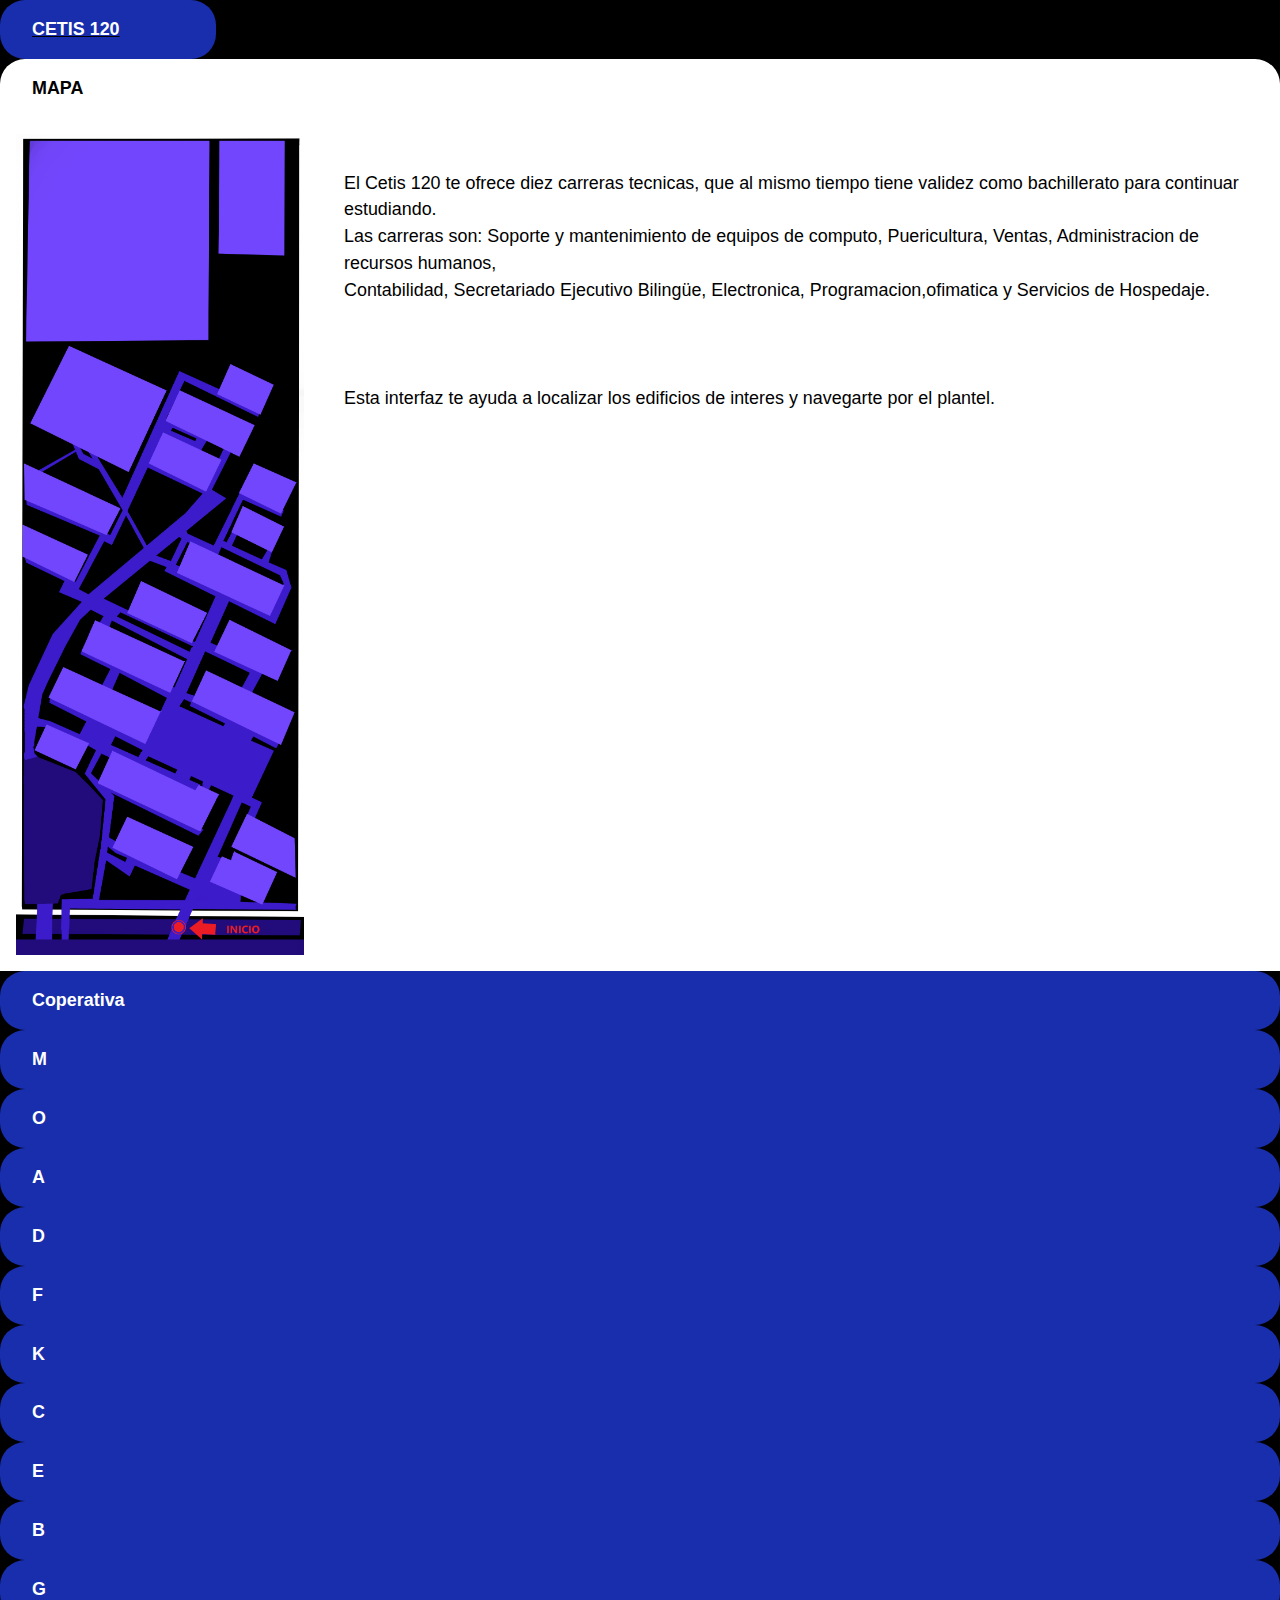
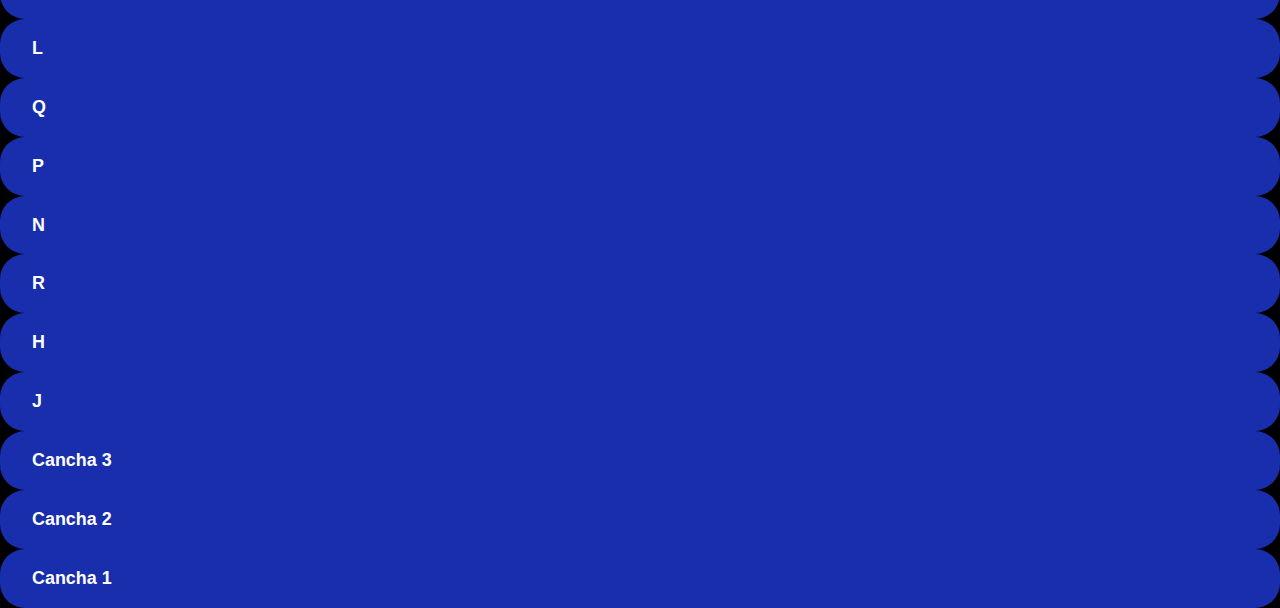
<file: indexn.html>
<!DOCTYPE html>
<html>
 
<head>
  <meta charset="UTF-8">
  <title>MAPA CETIS120 </title>
  <link rel="stylesheet" href="stylen.css">
 
  
</head>
 
<body>
  <div class="tabs">

    <a href="index.html"><label>CETIS 120</label></a>
    
  <input type="radio" name="tabs" id="1" checked="checked">
  <label for="1">MAPA</label>
  <div class="tab">
    <div class="aligned">
      <img src="trab1.png" alt="Nature" class="responsive" width="400" height="1200">
      <ul><p>El Cetis 120 te ofrece diez carreras tecnicas, que al mismo tiempo tiene validez como bachillerato para continuar estudiando.<br>Las carreras son: Soporte y mantenimiento de equipos de computo, Puericultura, Ventas, Administracion de recursos humanos,<br> Contabilidad, Secretariado Ejecutivo Bilingüe, Electronica, Programacion,ofimatica y  Servicios de Hospedaje.<br><br><br><br>Esta interfaz te ayuda a localizar los edificios de interes y navegarte por el plantel.</p>
      </ul></div>
    </div>
  
  <input type="radio" name="tabs" id="2">
  <label for="2">Coperativa</label>
  <div class="tab">
    <div class="aligned">
      <img src="e20.png" alt="Nature" class="responsive" width="400" height="1200">
      <ul><p>* Coperativa<br><br>Establecimiento de hosteleria donde se sirven aperitivos, bebidas y comidas,</p></ul></div>
  </div>
  
  <input type="radio" name="tabs" id="3">
  <label for="3">M</label>
  <div class="tab">
    <div class="aligned">
      <img src="e19.png" alt="Nature" class="responsive" width="400" height="1200">
      <ul><p>* Biblioteca</p></ul></div>
  </div>

  <input type="radio" name="tabs" id="4">
  <label for="4">O</label>
  <div class="tab">
    <div class="aligned">
      <img src="e21.png" alt="Nature" class="responsive" width="400" height="1200">
      <ul><p>* Contraloria<br>* Direccion</p></ul></div>
  </div> 
  
  <input type="radio" name="tabs" id="5">
  <label for="5">A</label>
  <div class="tab">
    <div class="aligned">
      <img src="e18.png" alt="Nature" class="responsive" width="400" height="1200">
      <ul><p>* Docentes<br>* Subdireccion<br>* Laboratorio C<br>* Aula Audiovisual</p></ul></div>
  </div> 
  
  <input type="radio" name="tabs" id="6">
  <label for="6">D</label>
  <div class="tab">
    <div class="aligned">
      <img src="e15.png" alt="Nature" class="responsive" width="400" height="1200">
      <ul><p>* Aula 1<br>* Aula 2<br>* Aula 3<br>* Aula 4<br>* Laboratorio A<br>* Laboratorio B<br>* Sala de maestros</p></ul></div>
  </div> 
  
  <input type="radio" name="tabs" id="7">
  <label for="7">F</label>
  <div class="tab">
    <div class="aligned">
      <img src="e13.png" alt="Nature" class="responsive" width="400" height="1200">
      <ul><p>* Aulas Hospedaje</p></ul></div>
  </div> 
  
  <input type="radio" name="tabs" id="8">
  <label for="8">K</label>
  <div class="tab">
    <div class="aligned">
      <img src="e17.png" alt="Nature" class="responsive" width="400" height="1200">
      <ul><p>* Laboratorio Electronica 1<br>* Laboratorio Electronica 2</p></ul></div>
  </div> 

  <input type="radio" name="tabs" id="9">
  <label for="9">C</label>
  <div class="tab">
    <div class="aligned">
      <img src="e16.png" alt="Nature" class="responsive" width="400" height="1200">
      <ul><p>* Aula 5<br>* Aula 6<br>* Aula 7<br>* Aula 8<br>* Aula 9<br>* Baños</p></ul></div>
  </div> 

  <input type="radio" name="tabs" id="10">
  <label for="10">E</label>
  <div class="tab">
    <div class="aligned">
      <img src="e14.png" alt="Nature" class="responsive" width="400" height="1200">
      <ul><p>* Aula 10<br>* Aula 11<br>* Aula 12<br>* Aula 13<br>* Aula 14<br>* Aula 15<br>* Aula 16<br>* Enfermeria<br>* Papeleria</p></ul></div>
  </div> 

  <input type="radio" name="tabs" id="11">
  <label for="11">B</label>
  <div class="tab">
    <div class="aligned">
      <img src="e12.png" alt="Nature" class="responsive" width="400" height="1200">
      <ul><p>* Laboratorio D<br>* Aula 17<br>* Ludologia</p></ul></div>
  </div> 
  
  <input type="radio" name="tabs" id="12">
  <label for="12">G</label>
  <div class="tab">
    <div class="aligned">
      <img src="e9.png" alt="Nature" class="responsive" width="400" height="1200">
      <ul><p>* Laboratorio Quimica<br>* Laboratorio Fisica<br>* Laboratorio Biologia</p></ul></div>
  </div> 
  
  <input type="radio" name="tabs" id="13">
  <label for="13">L</label>
  <div class="tab">
    <div class="aligned">
      <img src="e8.png" alt="Nature" class="responsive" width="400" height="1200">
      <ul><p>* Aula 23<br>* Aula 24</p></ul></div>
  </div> 
  
  <input type="radio" name="tabs" id="14">
  <label for="14">Q</label>
  <div class="tab">
    <div class="aligned">
      <img src="e7.png" alt="Nature" class="responsive" width="400" height="1200">
      <ul><p>* Aulas Puericultura</p></ul></div>
  </div> 
  
  <input type="radio" name="tabs" id="15">
  <label for="15">P</label>
  <div class="tab">
    <div class="aligned">
      <img src="e6.png" alt="Nature" class="responsive" width="400" height="1200">
      <ul><p>* Laboratorio Contabilidad</p></ul></div>
  </div> 
  
  <input type="radio" name="tabs" id="16">
  <label for="16">N</label>
  <div class="tab">
    <div class="aligned">
      <img src="e5.png" alt="Nature" class="responsive" width="400" height="1200">
      <ul><p>* Aula 25<br>* Aula 26<br>* Laboratorio Ingles</p></ul></div>
  </div> 
  
  <input type="radio" name="tabs" id="17">
  <label for="17">R</label>
  <div class="tab">
    <div class="aligned">
      <img src="e4.png" alt="Nature" class="responsive" width="400" height="1200">
      <ul><p>* Aula Lectura</p></ul></div>
  </div> 
  
  <input type="radio" name="tabs" id="18">
  <label for="18">H</label>
  <div class="tab">
    <div class="aligned">
      <img src="e11.png" alt="Nature" class="responsive" width="400" height="1200">
      <ul><p>* Baños<br>* Aula Secretariado Bilingüe</p></ul></div>
  </div> 
  
  <input type="radio" name="tabs" id="19">
  <label for="19">J</label>
  <div class="tab">
    <div class="aligned">
      <img src="e10.png" alt="Nature" class="responsive" width="400" height="1200">
      <ul><p>* Aula 19<br>* Aula 20<br>* Aula 21<br>* Aula 22</p></ul></div>
  </div> 
  
  <input type="radio" name="tabs" id="20">
  <label for="20">Cancha 3</label>
  <div class="tab">
    <div class="aligned">
      <img src="e3.png" alt="Nature" class="responsive" width="400" height="1200">
      <ul><p>* Canchas de basketball y volleyball</p></ul></div>
  </div> 
  
  <input type="radio" name="tabs" id="21">
  <label for="21">Cancha 2</label>
  <div class="tab">
    <div class="aligned">
      <img src="e2.png" alt="Nature" class="responsive" width="400" height="1200">
      <ul><p>* Canchas de futbol chica</p></ul></div>
  </div> 
    
  <input type="radio" name="tabs" id="22">
  <label for="22">Cancha 1</label>
  <div class="tab">
    <div class="aligned">
      <img src="e1.png" alt="Nature" class="responsive" width="400" height="1200">
      <ul><p>* Canchas de futbol grande</p></ul></div>
  </div> 
    
</div>
</body>
</html>
<!--https://motopor1111.github.io/cv_luis_Eric_sanchez_Ruiz/ -->
</file>
<file: stylen.css>
.tabs {
    display: flex;
    flex-wrap: wrap;
  }
  
  .tabs label {
    border-top-left-radius: 25px;
    border-top-right-radius: 25px;
    order: 1;
    display: block;
    padding: 1rem 2rem;
    cursor: pointer;
    background:  #182eac;
    font-weight: bold;
    color:#fff;
    transition: 0.3s;
  }
  
  .tabs label:hover{
    transform: translateY(10px);
    background-color: #fff;
  } 

  .tabs .tab {
    order: 99;
    flex-grow: 1;
    width: 100%;
    display: none;
    padding: 1rem;
    background: #fff;
  }
  
  .tabs input[type="radio"] {
    display: none;
  }
  
  .tabs input[type="radio"]:checked + label {
    background: #fff;
    color:rgb(0, 0, 0);
    border-bottom-left-radius: 0px;
    border-bottom-right-radius: 0px;
  }
  
  .tabs input[type="radio"]:checked + label + .tab {
    display: block;
  }
  
  @media (max-width: 90em) {
    .tabs .tab,
    .tabs label {
      order: initial;
      border-top: 40px;
    }
  
    .tabs label {
      width: 100%;
      margin-right: 0;
      border-radius: 25px;
    }
  }
  
  body {
    background: rgb(0, 0, 0);
    box-sizing: border-box;
    font-family: "HelveticaNeue-Light", "Helvetica Neue Light", "Helvetica Neue", Helvetica, Arial, "Lucida Grande", sans-serif;
    font-weight: 300;
    line-height: 1.5;
    margin: 0 auto;
    font-size: 112%;
    color: rgb(0, 0, 0);
  }

  .responsive {
    max-width: 32vh;
    height: auto;
  }

  .aligned {
    display: flex;
}
  
span {
    padding: 10px;
}

.boxed {
  border: 1px solid green ;
}

a {
  color: rgb(0, 0, 0);
}
/* https://motopor1111.github.io/cv_luis_Eric_sanchez_Ruiz */
</file>
